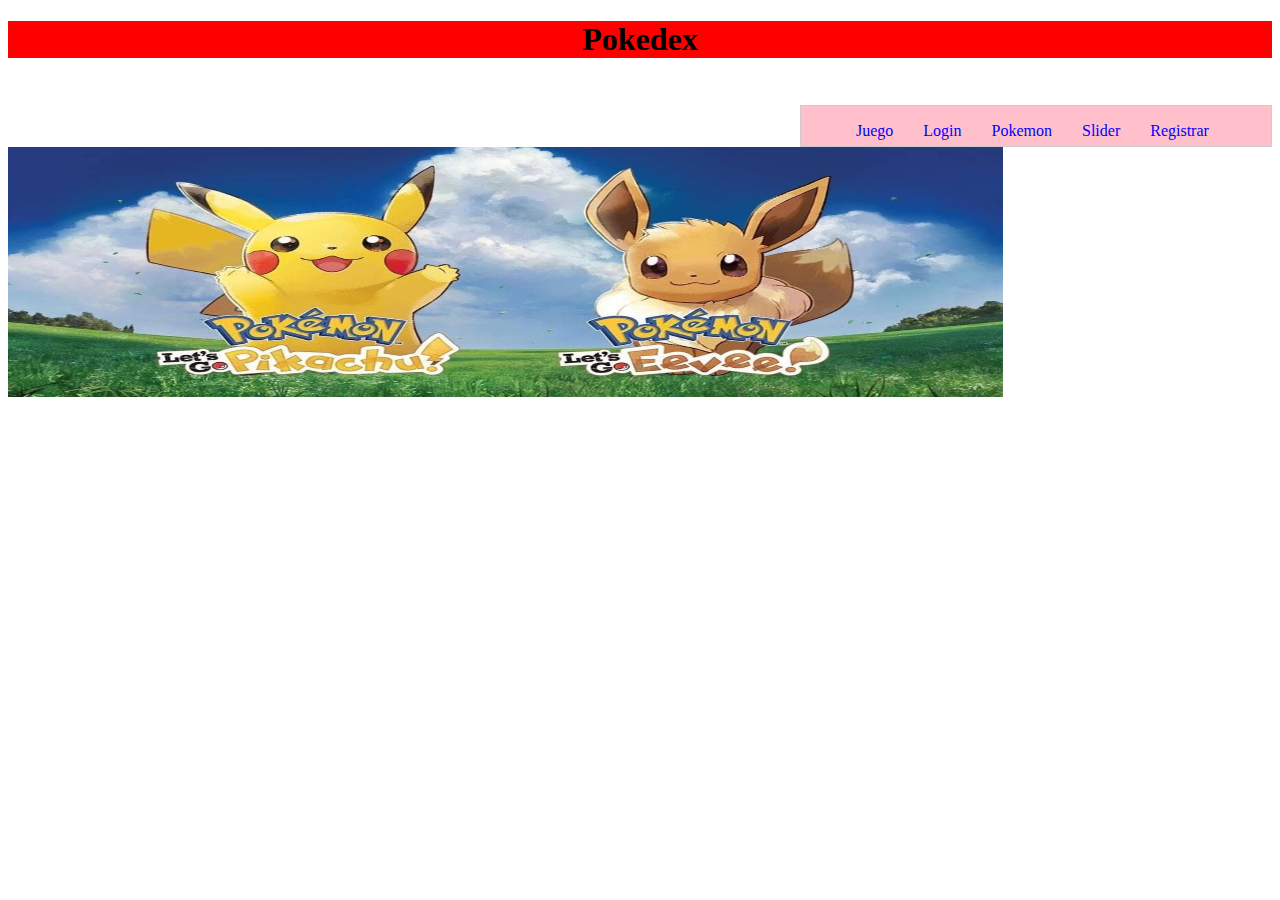
<file: index.html>
<!DOCTYPE html>
<html>
<head>
	<link rel="icon" href="img/poco.jpg">
	<title></title>
	<link rel="stylesheet" href="css/style.css">
</head>
<body>
	<div class="container">
		<div class="row">
			<div class="col-md-4">
				<center><h1>Pokedex</h1></center>
			</div>
		</div>
	</div>
<nav class="menu">
	<ul>
					<li><a href="">Juego</a></li>
					<li><a href="Login/indexe.html">Login</a></li>
					<li><a href="poke/index.html">Pokemon</a></li>
					<li><a href="slider/index.html">Slider</a></li>
					<li><a href="Login/indexe.html">Registrar</a></li>
				</ul>
				</nav>
				<section id="slide">
			<img src="img/poco.jpg" width="995" height="250">



		

</body>
</html>
</file>
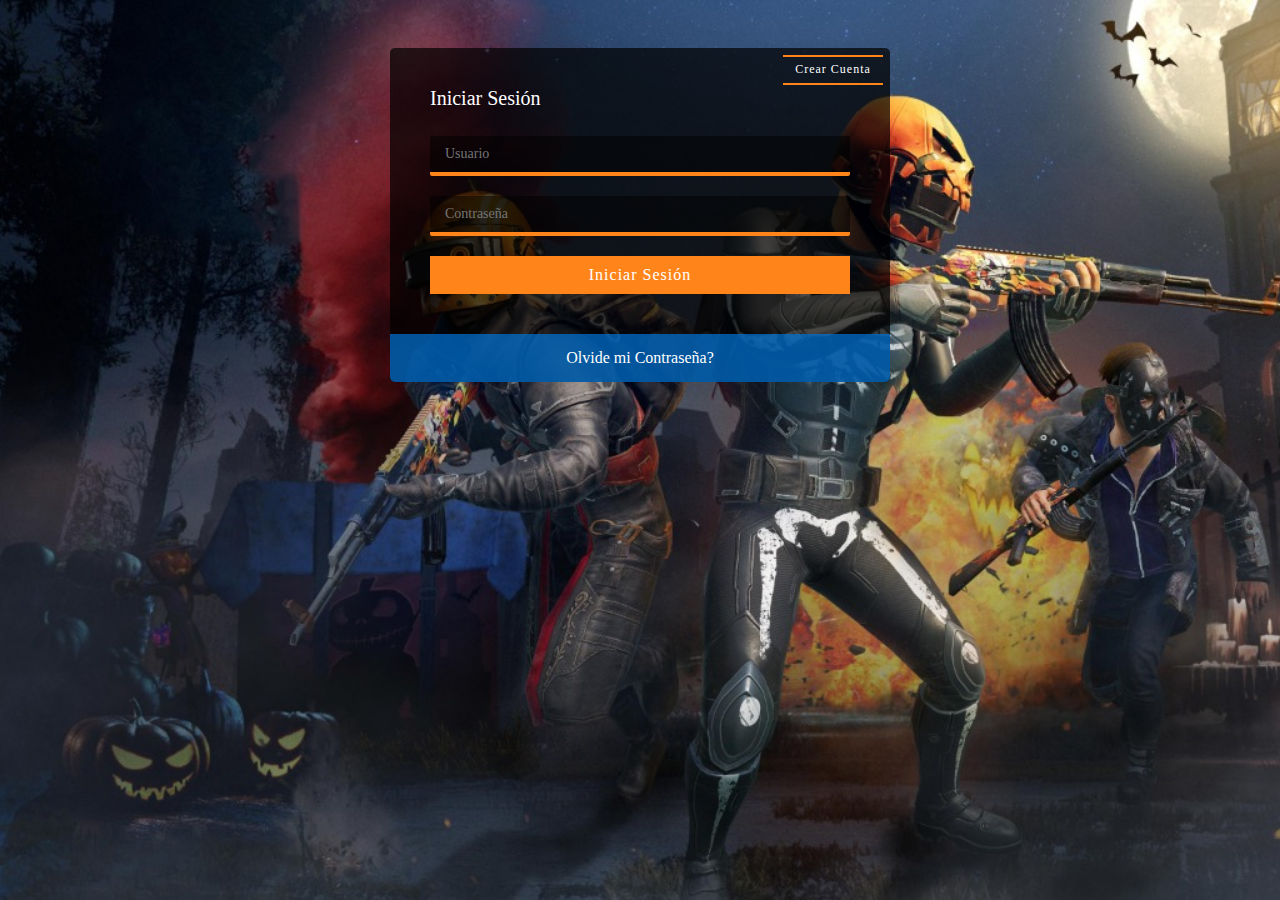
<file: Login/indexe.html>
<!DOCTYPE html>
<html lang="en">
<head>
    <meta charset="UTF-8">
    <title>Login |Login|</title>
    <link rel="stylesheet" href="css/estilos.css">
</head>
<body>
    <div class="contenedor-form">
        <div class="toggle">
            <span> Crear Cuenta</span>
        </div>
        
        <div class="formulario">
            <h2>Iniciar Sesión</h2>
            <form action="#">
                <input type="text" placeholder="Usuario" required>
                <input type="password" placeholder="Contraseña" required>
                <input type="submit" value="Iniciar Sesión">
            </form>
        </div>
        
        <div class="formulario">
            <h2>Crea tu Cuenta</h2>
            <form action="#">
                <input type="text" placeholder="Usuario" required>
                
                <input type="password" placeholder="Contraseña" required>
                
                <input type="email" placeholder="Correo Electronico" required>
                
                <input type="text" placeholder="Teléfono" required>
                
                <input type="submit" value="Registrarse">
            </form>
        </div>
        <div class="reset-password">
            <a href="#">Olvide mi Contraseña?</a>
        </div>
    </div>
    <script src="js/jquery-3.1.1.min.js"></script>    
    <script src="js/main.js"></script>
</body>
</html>
</file>
<file: css/style.css>
body{
	background-image: url(https://www.movilzona.es/app/uploads/2019/04/ash-ketchum-pokemon.jpg);
	-webkit-background-image:cover;
	background-repeat: no-repeat;
	background-size: cover;
}
.container {
	color: black;
	background-color: red;
}

.menu{
	width: 470px;
	height: 40px;
	border: 1px solid #ccc;
	float: right;
	margin-top: 25px;
	background: pink;
}

.menu ul li{
	list-style: none;
	float: left;
}

.menu ul li a{
	text-decoration: none;
	padding: 10px 15px;
	border: 0px solid #ccc;
	color: blue;
}

.menu ul li a:hover{
	background: #fff;
	color: #006699;
	transition: background 1s,color 1s;
}
</file>
<file: Login/css/estilos.css>
* {
    margin: 0;
    padding: 0;
    -webkit-box-sizing: border-box;
    -moz-box-sizing: border-box;
    box-sizing: border-box;
}

body {
    background: url(../img/ken.jpeg);
    background-size: cover;
    background-attachment: fixed;
    font-family: Roboto;
}

.contenedor-form {
    background: rgba(0,0,0,.7);
    max-width: 500px;
    width: 100%;
    margin: 48px auto;
    border-radius: 5px;
    color: #fff;
    position: relative;
    /*padding: 40px;*/
}

.contenedor-form .toggle {
    position: absolute;
    top: 7px;
    right: 7px;
    width: 100px;
    height: 30px;
    font-size: 12px;
    line-height: 25px;
    text-align: center;
    border-top: 2px solid #ff851b;
    border-bottom: 2px solid #ff851b;
    cursor: pointer;
    transition: all .5s ease;
}

.contenedor-form .toggle:hover {
    border-top: 2px solid #0075d9;
    border-bottom: 2px solid #0075d9;
}

.contenedor-form .toggle span {
    letter-spacing: 1px;
}

.contenedor-form h2 {
    margin: 0 0 28px 0;
    font-size: 20px;
    font-weight: 400;
    line-height: 1;
}
.contenedor-form input[type="text"],
.contenedor-form input[type="password"],
.contenedor-form input[type="email"] {
    outline: none;
    display: block;
    width: 100%;
    padding: 10px 15px;
    margin: 0 0 20px 0;
    background: rgba(0,0,0,.5);
    color: #fff;
    border: none;
    border-radius: 2px;
    border-bottom: 4px solid #ff851b;
    box-sizing: border-box;
    font-family: Roboto;
    font-size: 14px;
    font-weight:normal;
    transition: all .5s ease;
}

.contenedor-form input[type="text"]:focus,
.contenedor-form input[type="password"]:focus,
.contenedor-form input[type="email"]:focus {
    border-bottom: 4px solid #0075d9;
}

.contenedor-form input[type="submit"] {
    background: #FF851B;
    color: #FFF;
    width: 100%;
    border: none;
    padding: 10px 0;
    font-size: 16px;
    font-weight: normal;
    font-family: Roboto;
    letter-spacing: 1px;
    cursor: pointer;
    transition: all .5s ease;
}

.contenedor-form input[type="submit"]:hover {
    background: rgba(0, 117, 217, 0.7);
}

.contenedor-form .reset-password {
    background: rgba(0, 117, 217, .7);
    width: 100%;
    padding: 15px 0;
    text-align: center;
    border-bottom-left-radius: 5px;
    border-bottom-right-radius: 5px;
}

.contenedor-form .reset-password a {
    color: #fff;
    text-decoration: none;
    font-size: 16px;
}

.contenedor-form .formulario {
    display: none;
    padding: 40px;
}

.contenedor-form .formulario:nth-child(2) {
    display: block;
}
</file>
